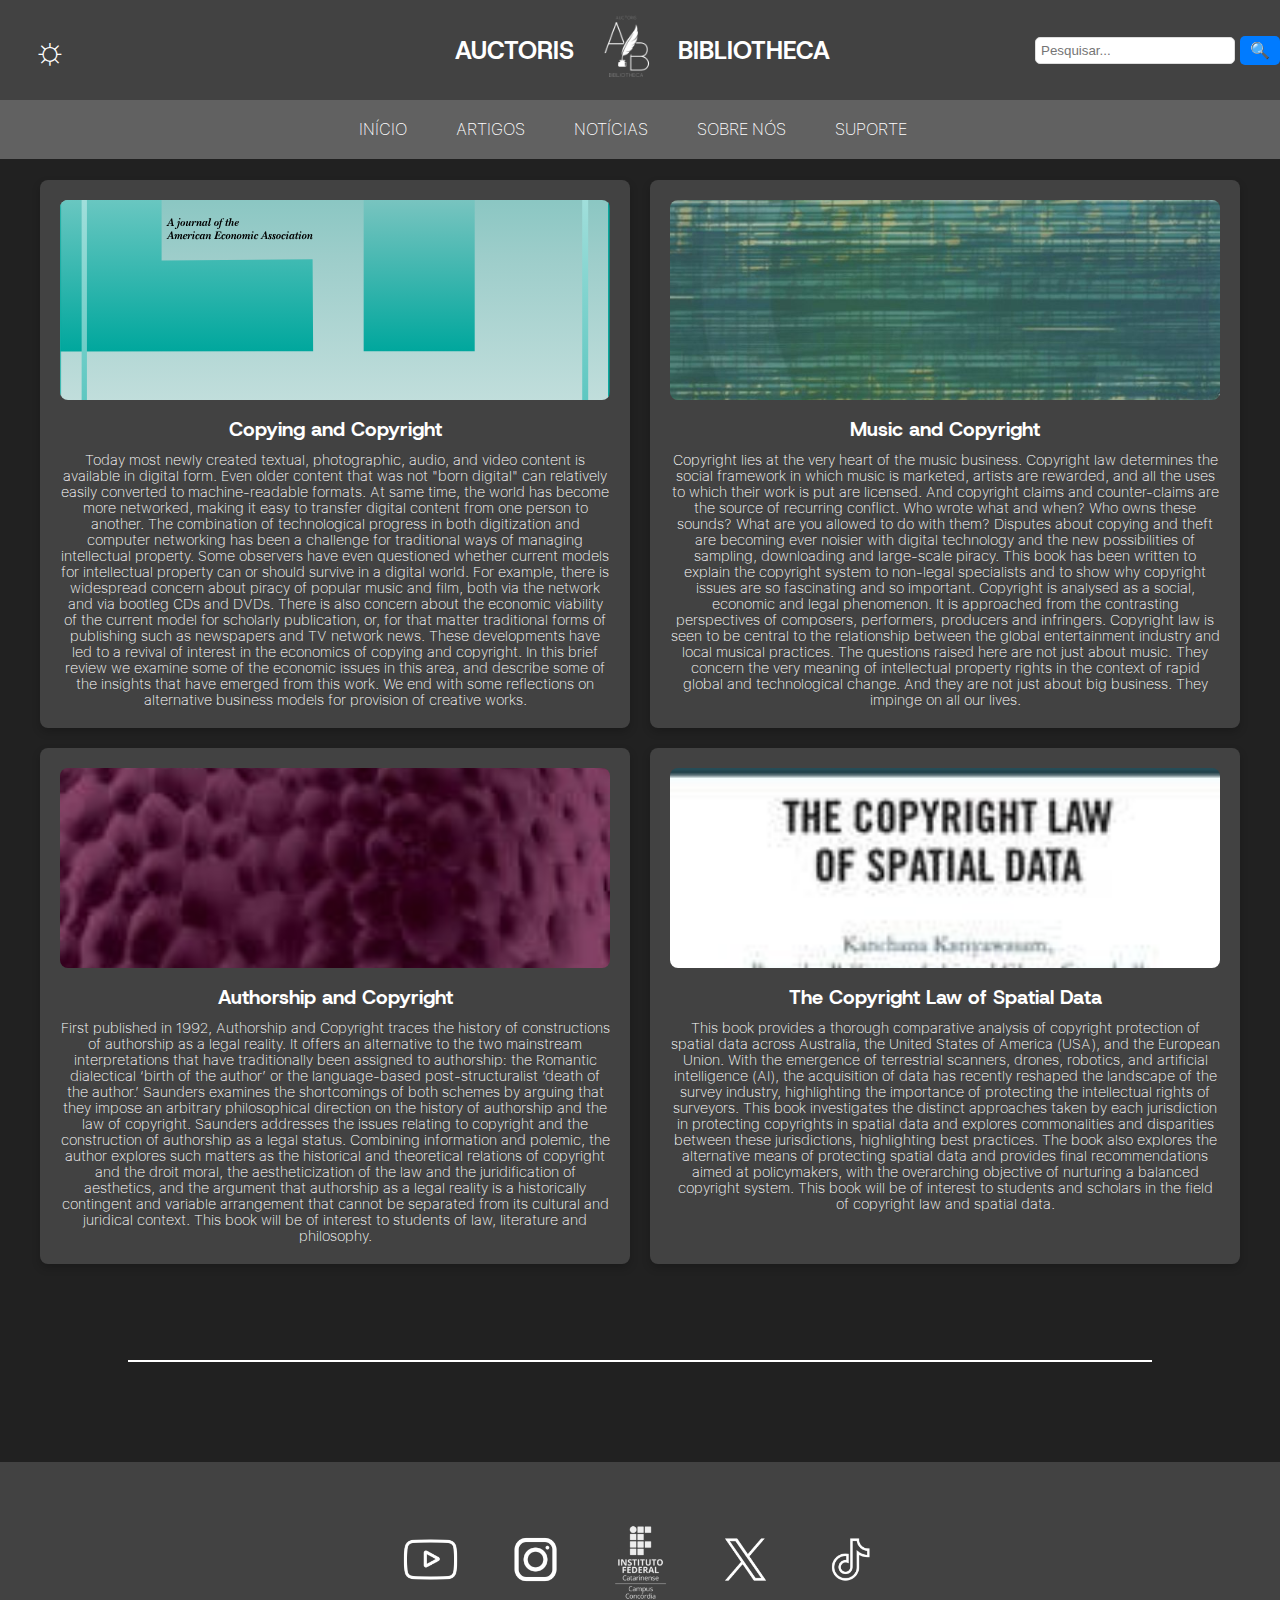
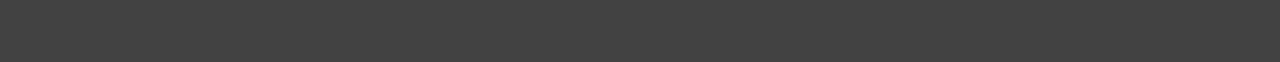
<file: pages/Artigos.html>
<!DOCTYPE html>
<html lang="pt-br">
<head>
    <meta charset="UTF-8">
    <meta name="viewport" content="width=device-width, initial-scale=1.0">
    <link rel="stylesheet" href="../css/styleartigos.css">
    <script src="../js/script2.js"></script>
    <title>Auctoris Bibliotheca</title>
</head>
<body>
    <header>
        <div class="top-bar">
          <button id="toggleTheme" class="theme-button">☼</button>
            <div class="logo-container">
                <span class="logo-text">AUCTORIS</span>
                <div class="logo-center">
                    <a href="index.html"><img src="../imgs/logo.png" alt="Logo-IFC" id="ljs"></a>
                </div>
                <span class="logo-text">BIBLIOTHECA</span>
            </div>
            <div class="search-container">
                <input type="text" placeholder="Pesquisar...">
                <button type="submit">🔍</button>
            </div>
        </div>
        <nav>
            <ul>
                <li><a href="../index.html">INÍCIO</a></li>
                <li><a href="Artigos.html">ARTIGOS</a></li>
                <li><a href="noticias.html">NOTÍCIAS</a></li>

                <li><a href="info.html">SOBRE NÓS</a></li>
                <li><a href="suporte.html">SUPORTE</a></li>
            </ul>
        </nav>
    </header>

    <div class="artcontainer">
        <div class="article-grid">


            <div class="article-card">
                <img src="../imgs/artigo1.svg" alt="Artigo 1">
                <h3>Copying and Copyright</h3>
                <p>Today most newly created textual, photographic, audio, and video content is available in digital form. Even older content that was not "born digital" can relatively easily converted to machine-readable formats. At same time, the world has become more networked, making it easy to transfer digital content from one person to another. The combination of technological progress in both digitization and computer networking has been a challenge for traditional ways of managing intellectual property. Some observers have even questioned whether current models for intellectual property can or should survive in a digital world. For example, there is widespread concern about piracy of popular music and film, both via the network and via bootleg CDs and DVDs. There is also concern about the economic viability of the current model for scholarly publication, or, for that matter traditional forms of publishing such as newspapers and TV network news. These developments have led to a revival of interest in the economics of copying and copyright. In this brief review we examine some of the economic issues in this area, and describe some of the insights that have emerged from this work. We end with some reflections on alternative business models for provision of creative works. </p>
            </div>


            <div class="article-card">
                <img src="../imgs/M&C.jpeg" alt="Artigo 2">
                <h3>Music and Copyright</h3>
                <p>Copyright lies at the very heart of the music business. Copyright law determines the social framework in which music is marketed, artists are rewarded, and all the uses to which their work is put are licensed. And copyright claims and counter-claims are the source of recurring conflict. Who wrote what and when? Who owns these sounds? What are you allowed to do with them? Disputes about copying and theft are becoming ever noisier with digital technology and the new possibilities of sampling, downloading and large-scale piracy.

                    This book has been written to explain the copyright system to non-legal specialists and to show why copyright issues are so fascinating and so important. Copyright is analysed as a social, economic and legal phenomenon. It is approached from the contrasting perspectives of composers, performers, producers and infringers. Copyright law is seen to be central to the relationship between the global entertainment industry and local musical practices. The questions raised here are not just about music. They concern the very meaning of intellectual property rights in the context of rapid global and technological change. And they are not just about big business. They impinge on all our lives.</p>
            </div>





            <div class="article-card">
                <img src="../imgs/art5.jpg" alt="Artigo 5">
                <h3>Authorship and Copyright</h3>
                <p>First published in 1992, Authorship and Copyright traces the history of constructions of authorship as a legal reality. It offers an alternative to the two mainstream interpretations that have traditionally been assigned to authorship: the Romantic dialectical ‘birth of the author’ or the language-based post-structuralist ‘death of the author.’ Saunders examines the shortcomings of both schemes by arguing that they impose an arbitrary philosophical direction on the history of authorship and the law of copyright. Saunders addresses the issues relating to copyright and the construction of authorship as a legal status. Combining information and polemic, the author explores such matters as the historical and theoretical relations of copyright and the droit moral, the aestheticization of the law and the juridification of aesthetics, and the argument that authorship as a legal reality is a historically contingent and variable arrangement that cannot be separated from its cultural and juridical context. This book will be of interest to students of law, literature and philosophy.</p>
            </div>


            <div class="article-card">
                <img src="../imgs/art6.jpg" alt="Artigo 6">
                <h3>The Copyright Law of Spatial Data</h3>
                <p>This book provides a thorough comparative analysis of copyright protection of spatial data across Australia, the United States of America (USA), and the European Union.

                    With the emergence of terrestrial scanners, drones, robotics, and artificial intelligence (AI), the acquisition of data has recently reshaped the landscape of the survey industry, highlighting the importance of protecting the intellectual rights of surveyors. This book investigates the distinct approaches taken by each jurisdiction in protecting copyrights in spatial data and explores commonalities and disparities between these jurisdictions, highlighting best practices. The book also explores the alternative means of protecting spatial data and provides final recommendations aimed at policymakers, with the overarching objective of nurturing a balanced copyright system.
                    
                    This book will be of interest to students and scholars in the field of copyright law and spatial data.</p>
            </div>


        </div>
    </div>
    <div class="linha"></div>
    <footer>
        <div class="fut">
          <div class="imagem">
            <div class="social-links">
                <a href="https://www.youtube.com/channel/UCdXAoDioFOTAJxjp2DcdVWQ" class="link"><img src="../imgs/yt_w.png" alt="Youtube" id="youtube"></a>
                <a href="https://www.instagram.com/auctoris.bibliotheca_/profilecard/?igsh=MTduYnloM3RoOTRndA==" class="link"><img src="../imgs/insta_w.png" alt="Instagram" id="insta"></a>
                <a class="logo-center"><img src="../imgs/if_w.png" alt="logo" id="ifc"></a>
                <a href="https://x.com/AuctorisBiblio" class="link"><img src="../imgs/x_w.png" alt="Twitter" id="x"></a>
                <a href="https://www.tiktok.com/@auctorisbibliotheca" class="link"><img src="../imgs/ttk_w.png" alt="TikTok" id="ttk"></a>
            </div> 
          </div> 
        </div>
      </footer>
  </body>
  </html>
</file>
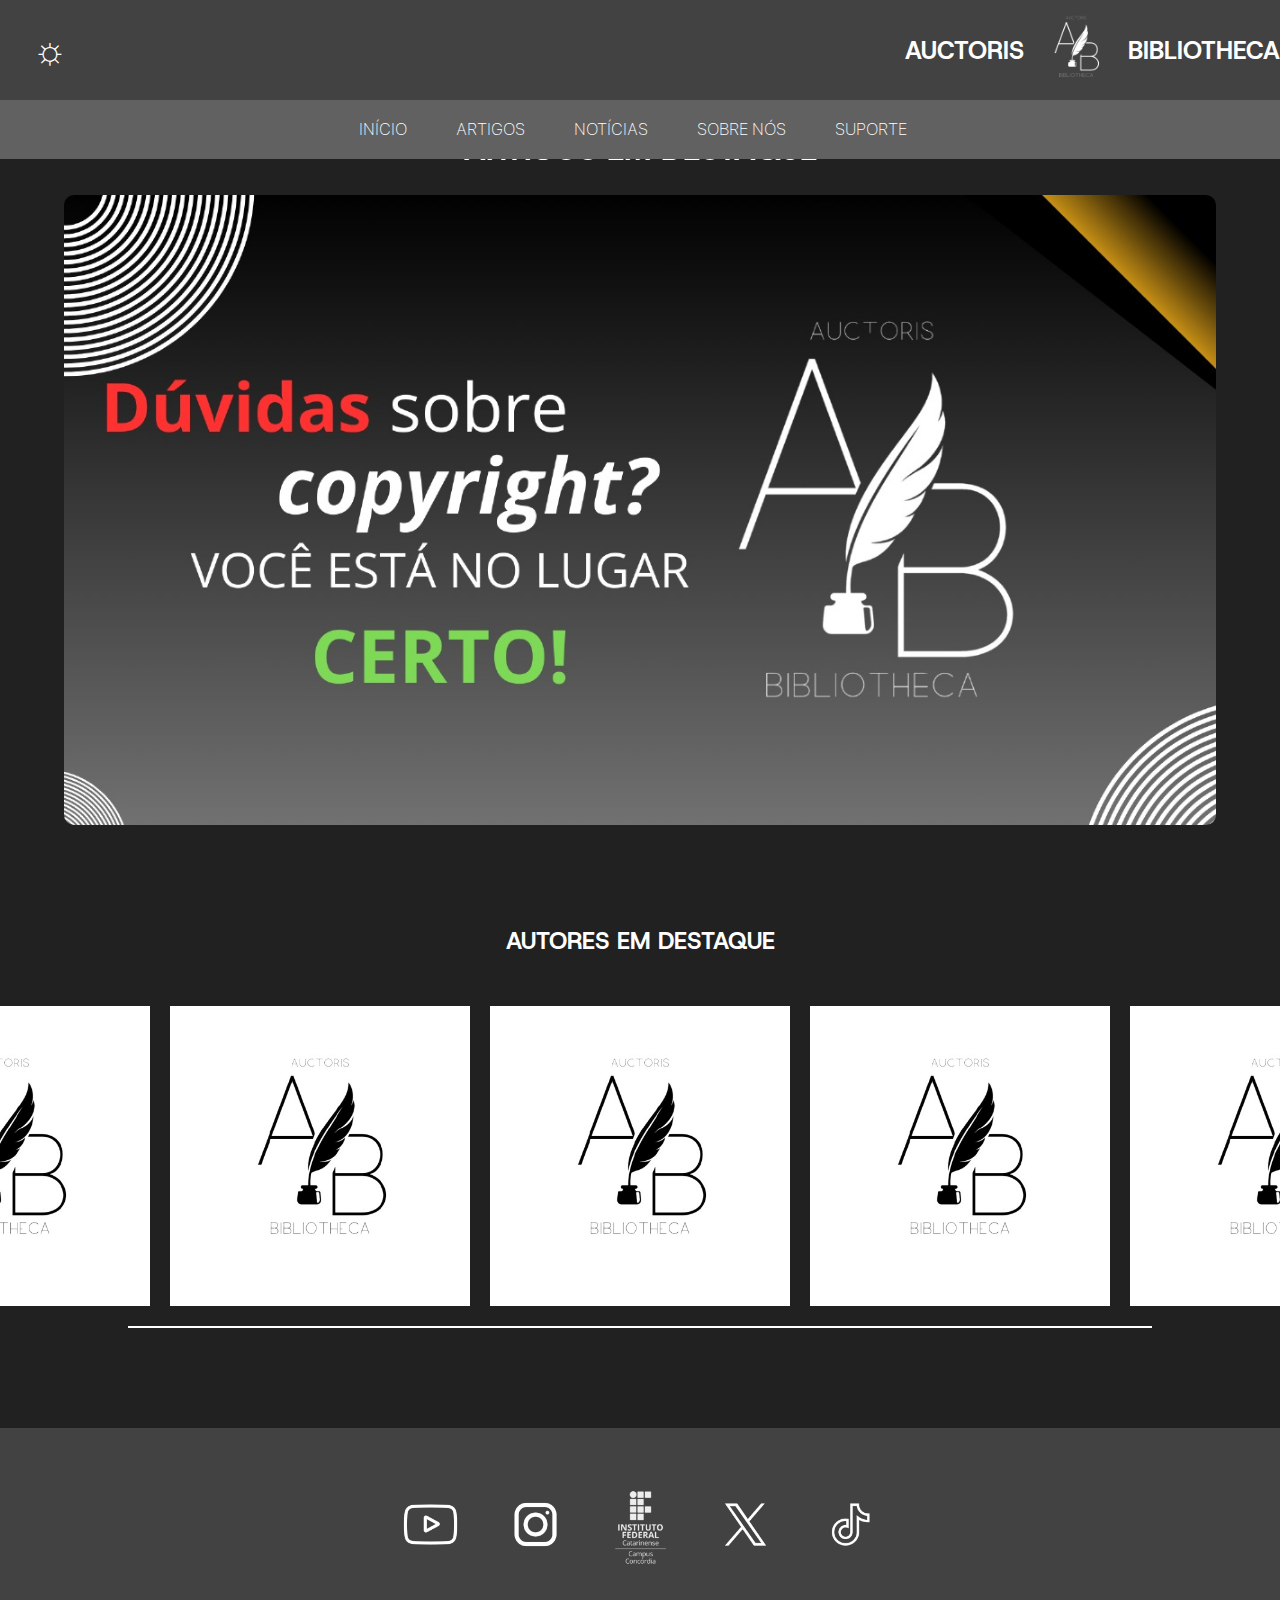
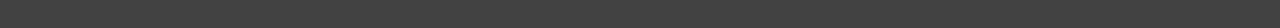
<file: pages/destaques.html>
<!DOCTYPE html>
<html lang="pt-br">
<head>
    <meta charset="UTF-8">
    <meta name="viewport" content="width=device-width, initial-scale=1.0">
    <link rel="stylesheet" href="../css/style.css">
    <script src="../js/script2.js"></script>
    <title>Auctoris Bibliotheca</title>
</head>
<body>
    <header>
        <div class="top-bar">
          <button id="toggleTheme" class="theme-button">☼</button>
            <div class="logo-container">
                <span class="logo-text"></a>AUCTORIS</span>
                <div class="logo-center">
                    <a href="index.html"><img src="../imgs/logo.png" alt="Logo-IFC" id="ljs"></a>
                </div>
                <span class="logo-text">BIBLIOTHECA</span>
            </div>
            
        </div>
        <nav>
          <ul>
            <li><a href="../index.html">INÍCIO</a></li>
            <li><a href="Artigos.html">ARTIGOS</a></li>
            <li><a href="noticias.html">NOTÍCIAS</a></li>

            <li><a href="info.html">SOBRE NÓS</a></li>
            <li><a href="suporte.html">SUPORTE</a></li>
        </ul>
        </nav>
    </header>
    <div class="top-text"><h1>ARTIGOS EM DESTAQUE</h1></div>
    
    <section class="scrl">
      <div class="carrossel">
          <div class="carrossel-banner">
              <div class="banner-slide" id="slide-1">
                <a href=""><img src="/imgs/image2.jpg" alt="Banner 1"></a>
              </div>
              <div class="banner-slide" id="slide-2">
                <a href=""><img src="/imgs/image1.jpg" alt="Banner 2"></a>
              </div>
              <div class="banner-slide" id="slide-3">
                  <a href=""><img src="/imgs/image1.jpg" alt="Banner 3"></a>
              </div>
          </div>
      </div>
  </section> 
  
      <section class="autores">
        <h2>AUTORES EM DESTAQUE</h2>
        <div class="autores-grid">
          <img src="/imgs/logo pi.jpg" alt="Autor">
          <img src="/imgs/logo pi.jpg" alt="Autor">
          <img src="/imgs/logo pi.jpg" alt="Autor">
          <img src="/imgs/logo pi.jpg" alt="Autor">
          <img src="/imgs/logo pi.jpg" alt="Autor">
        </div>
      </section>

      <div class="linha"></div>
      <footer>
        <div class="fut">
          <div class="imagem">
            <div class="social-links">
                <a href="https://www.youtube.com/channel/UCdXAoDioFOTAJxjp2DcdVWQ" class="link"><img src="../imgs/yt_w.png" alt="Youtube" id="youtube"></a>
                <a href="https://www.instagram.com/auctoris.bibliotheca_/profilecard/?igsh=MTduYnloM3RoOTRndA==" class="link"><img src="../imgs/insta_w.png" alt="Instagram" id="insta"></a>
                <a class="logo-center"><img src="../imgs/if_w.png" alt="logo" id="ifc"></a>
                <a href="https://x.com/AuctorisBiblio" class="link"><img src="../imgs/x_w.png" alt="Twitter" id="x"></a>
                <a href="https://www.tiktok.com/@auctorisbibliotheca" class="link"><img src="../imgs/ttk_w.png" alt="TikTok" id="ttk"></a>
            </div> 
          </div> 
        </div>
      </footer>
  </body>
  </html>
</file>
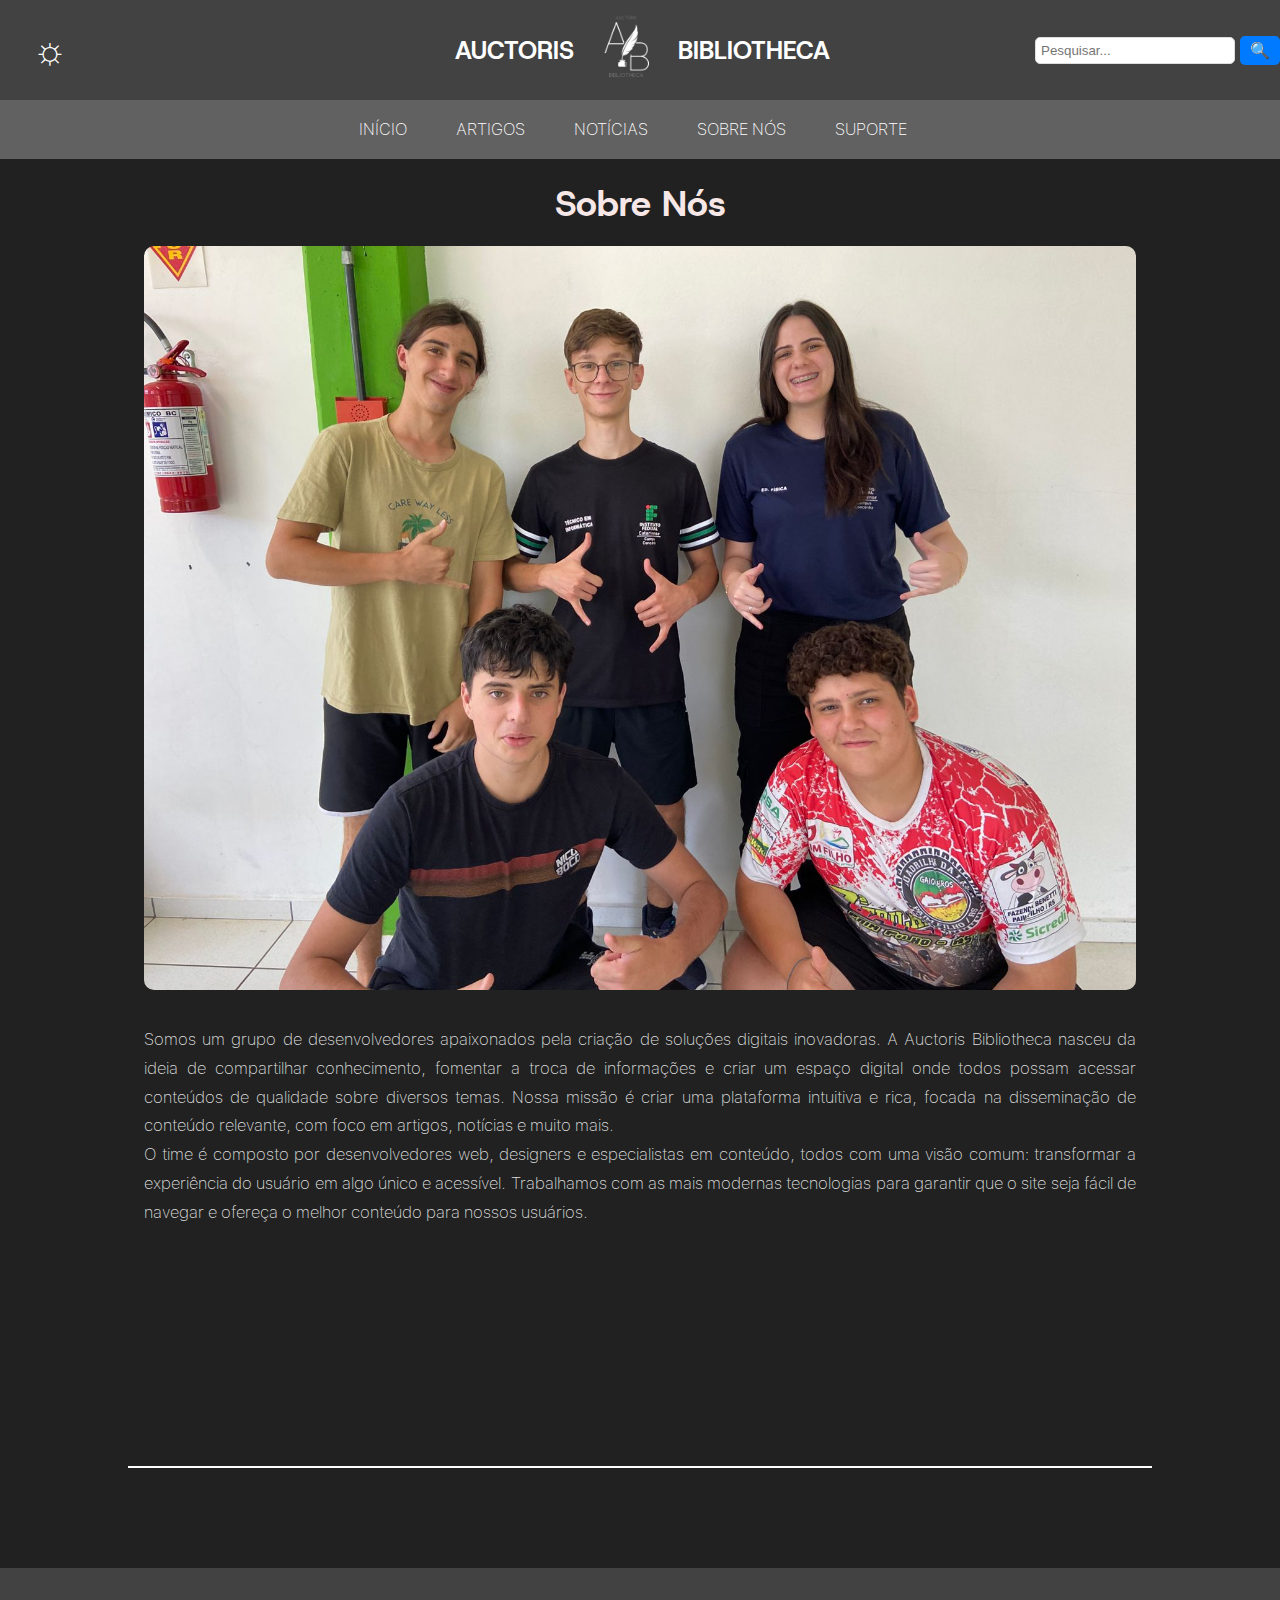
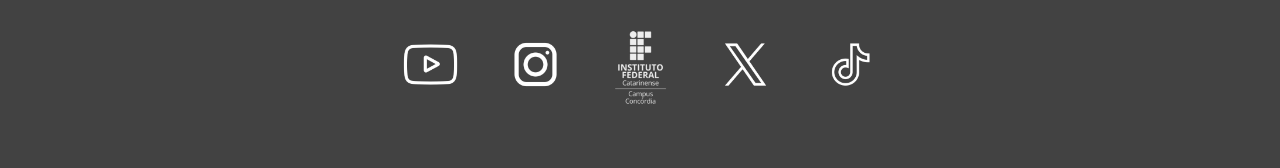
<file: pages/info.html>
<!DOCTYPE html>
<html lang="pt-br">
<head>
    <meta charset="UTF-8">
    <meta name="viewport" content="width=device-width, initial-scale=1.0">
    <link rel="stylesheet" href="../css/info.css">
    <script src="../js/script2.js"></script>
    <title>Auctoris Bibliotheca</title>
</head>
<body>
    <header>
        <div class="top-bar">
          <button id="toggleTheme" class="theme-button">☼</button>
            <div class="logo-container">
                <span class="logo-text">AUCTORIS</span>
                <div class="logo-center">
                    <a href="index.html"><img src="../imgs/logo.png" alt="Logo-IFC" id="ljs"></a>
                </div>
                <span class="logo-text">BIBLIOTHECA</span>
            </div>
            <div class="search-container">
                <input type="text" placeholder="Pesquisar...">
                <button type="submit">🔍</button>
            </div>
        </div>
        <nav>
            <ul>
                <li><a href="../index.html">INÍCIO</a></li>
                <li><a href="Artigos.html">ARTIGOS</a></li>
                <li><a href="noticias.html">NOTÍCIAS</a></li>

                <li><a href="info.html">SOBRE NÓS</a></li>
                <li><a href="suporte.html">SUPORTE</a></li>
            </ul>
        </nav>
    </header>

    <div class="about-container">
        <div class="about-content">
            <h1>Sobre Nós</h1>
            <div class="team-photo">
                <img src="../imgs/grupo2.jpg" alt="Equipe de Desenvolvedores">
            </div>
            <div class="description">
                <p>Somos um grupo de desenvolvedores apaixonados pela criação de soluções digitais inovadoras. A Auctoris Bibliotheca nasceu da ideia de compartilhar conhecimento, fomentar a troca de informações e criar um espaço digital onde todos possam acessar conteúdos de qualidade sobre diversos temas. Nossa missão é criar uma plataforma intuitiva e rica, focada na disseminação de conteúdo relevante, com foco em artigos, notícias e muito mais.</p>
                <p>O time é composto por desenvolvedores web, designers e especialistas em conteúdo, todos com uma visão comum: transformar a experiência do usuário em algo único e acessível. Trabalhamos com as mais modernas tecnologias para garantir que o site seja fácil de navegar e ofereça o melhor conteúdo para nossos usuários.</p>
            </div>
        </div>
    </div>

    <div class="linha"></div>
    <footer>
        <div class="fut">
          <div class="imagem">
            <div class="social-links">
                <a href="https://www.youtube.com/channel/UCdXAoDioFOTAJxjp2DcdVWQ" class="link"><img src="../imgs/yt_w.png" alt="Youtube" id="youtube"></a>
                <a href="https://www.instagram.com/auctoris.bibliotheca_/profilecard/?igsh=MTduYnloM3RoOTRndA==" class="link"><img src="../imgs/insta_w.png" alt="Instagram" id="insta"></a>
                <a class="logo-center"><img src="../imgs/if_w.png" alt="logo" id="ifc"></a>
                <a href="https://x.com/AuctorisBiblio" class="link"><img src="../imgs/x_w.png" alt="Twitter" id="x"></a>
                <a href="https://www.tiktok.com/@auctorisbibliotheca" class="link"><img src="../imgs/ttk_w.png" alt="TikTok" id="ttk"></a>
            </div> 
          </div> 
        </div>
      </footer>
  </body>
  </html>
</file>
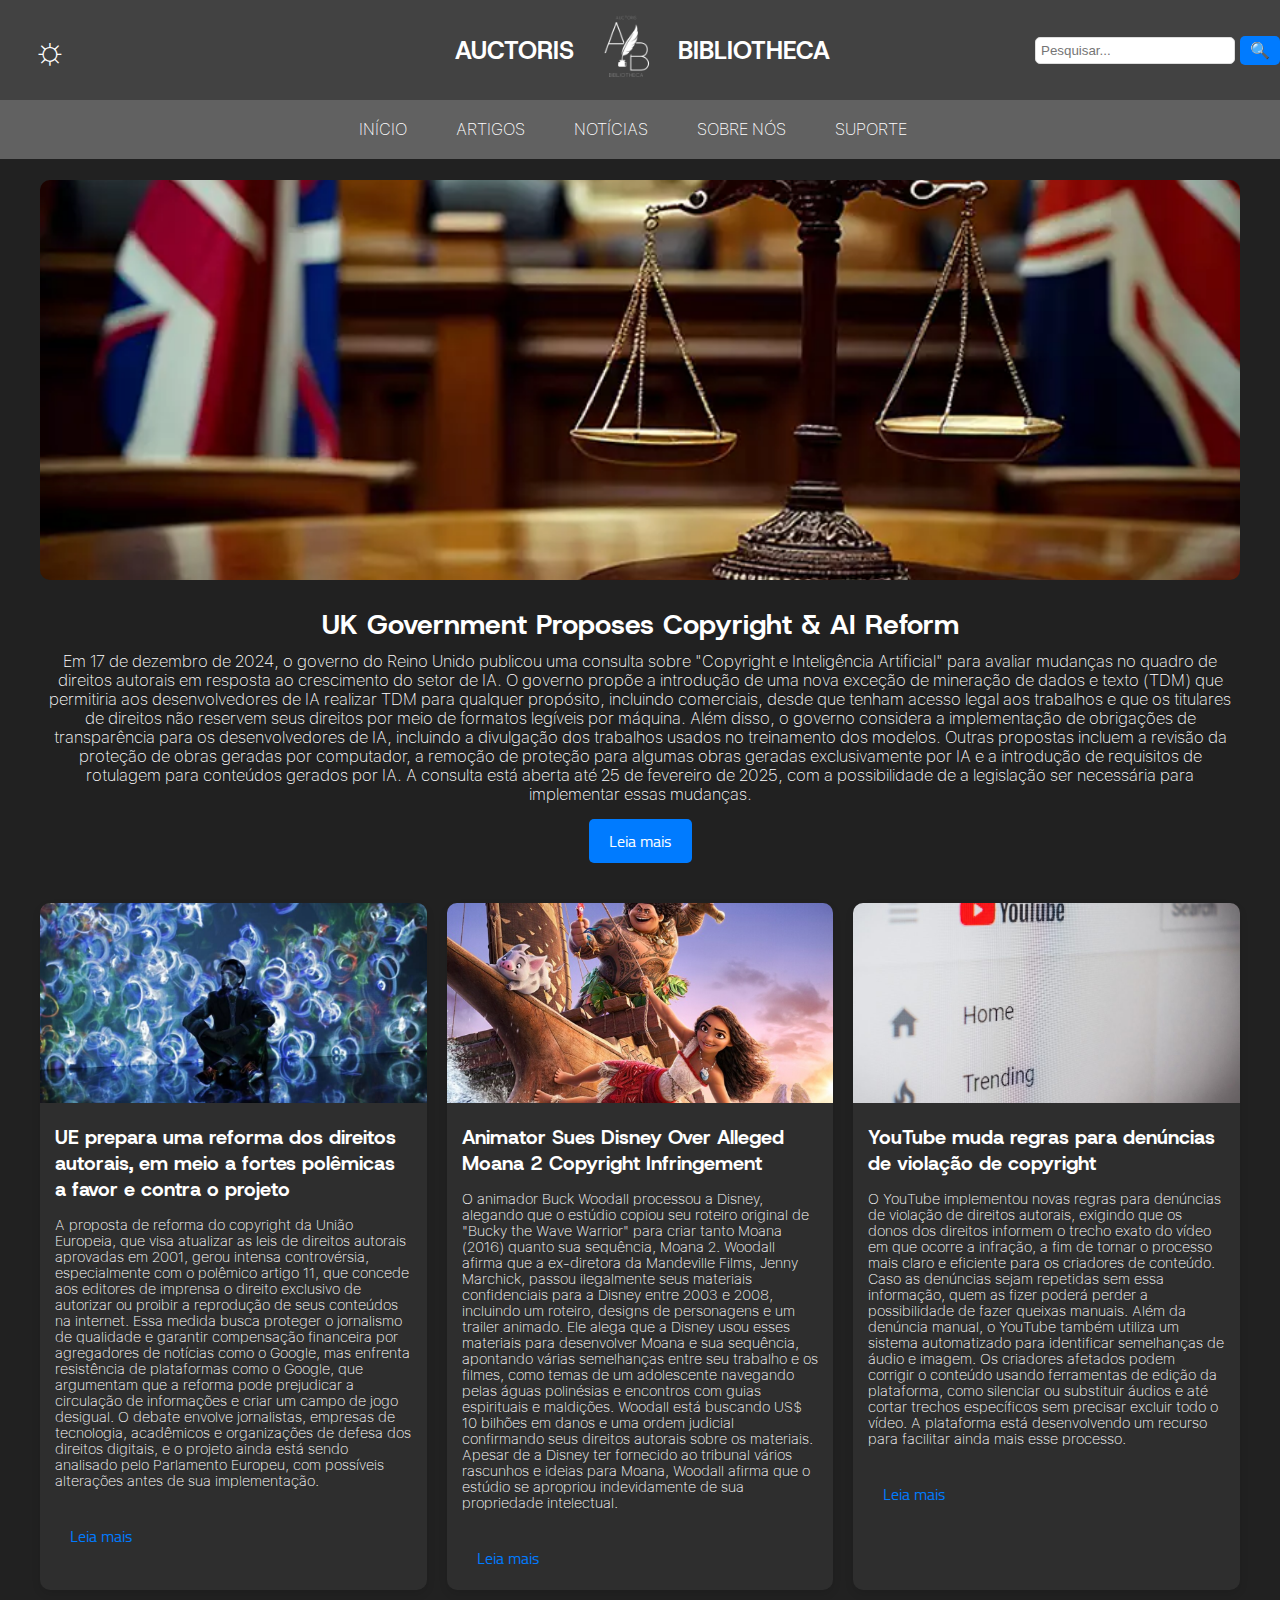
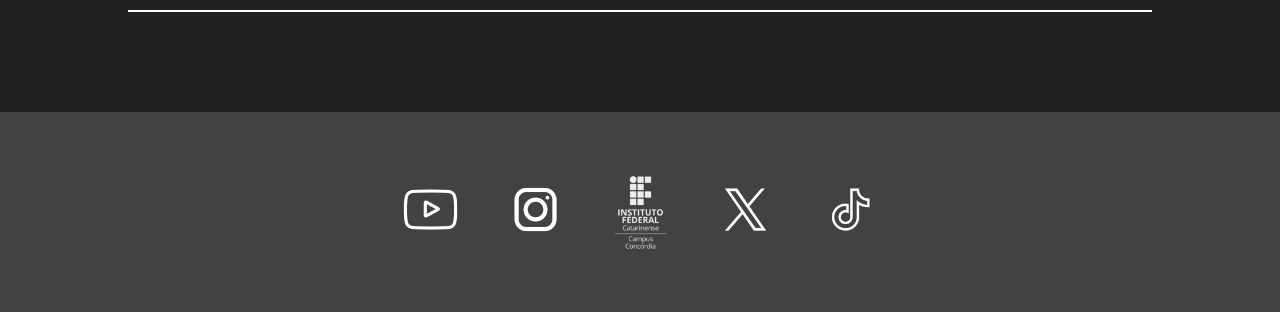
<file: pages/noticias.html>
<!DOCTYPE html>
<html lang="pt-br">
<head>
    <meta charset="UTF-8">
    <meta name="viewport" content="width=device-width, initial-scale=1.0">
    <link rel="stylesheet" href="../css/stylenews.css">
    <script src="../js/script2.js"></script>
    <title>Auctoris Bibliotheca - Notícias</title>
</head>
<body>
    <header>
        <div class="top-bar">
          <button id="toggleTheme" class="theme-button">☼</button>
            <div class="logo-container">
                <span class="logo-text">AUCTORIS</span>
                <div class="logo-center">
                    <a href="/index.html"><img src="../imgs/logo.png" alt="Logo-IFC" id="ljs"></a>
                </div>
                <span class="logo-text">BIBLIOTHECA</span>
            </div>
            <div class="search-container">
                <input type="text" placeholder="Pesquisar...">
                <button type="submit">🔍</button>
            </div>
        </div>
        <nav>
            <ul>
                <li><a href="../index.html">INÍCIO</a></li>
                <li><a href="Artigos.html">ARTIGOS</a></li>
                <li><a href="noticias.html">NOTÍCIAS</a></li>

                <li><a href="info.html">SOBRE NÓS</a></li>
                <li><a href="suporte.html">SUPORTE</a></li>
            </ul>
        </nav>
    </header>

    <div class="news-container">
        <div class="featured-news">


            <div class="featured-news-item">
                <img src="../imgs/highcourt.webp" alt="Notícia Destaque">
                <h2>UK Government Proposes Copyright & AI Reform  </h2>
                <p>Em 17 de dezembro de 2024, o governo do Reino Unido publicou uma consulta sobre "Copyright e Inteligência Artificial" para avaliar mudanças no quadro de direitos autorais em resposta ao crescimento do setor de IA. O governo propõe a introdução de uma nova exceção de mineração de dados e texto (TDM) que permitiria aos desenvolvedores de IA realizar TDM para qualquer propósito, incluindo comerciais, desde que tenham acesso legal aos trabalhos e que os titulares de direitos não reservem seus direitos por meio de formatos legíveis por máquina. Além disso, o governo considera a implementação de obrigações de transparência para os desenvolvedores de IA, incluindo a divulgação dos trabalhos usados no treinamento dos modelos. Outras propostas incluem a revisão da proteção de obras geradas por computador, a remoção de proteção para algumas obras geradas exclusivamente por IA e a introdução de requisitos de rotulagem para conteúdos gerados por IA. A consulta está aberta até 25 de fevereiro de 2025, com a possibilidade de a legislação ser necessária para implementar essas mudanças.</p>
                <a href="https://www.insideglobaltech.com/2025/01/03/uk-government-proposes-copyright-ai-reform/">Leia mais</a>
            </div>
        </div>
        
        <div class="news-grid">

            <div class="news-card">
                <img src="../imgs/noticia1.jpg" alt="Notícia 1">
                <h3>UE prepara uma reforma dos direitos autorais, em meio a fortes polêmicas a favor e contra o projeto</h3>
                <p>A proposta de reforma do copyright da União Europeia, que visa atualizar as leis de direitos autorais aprovadas em 2001, gerou intensa controvérsia, especialmente com o polêmico artigo 11, que concede aos editores de imprensa o direito exclusivo de autorizar ou proibir a reprodução de seus conteúdos na internet. Essa medida busca proteger o jornalismo de qualidade e garantir compensação financeira por agregadores de notícias como o Google, mas enfrenta resistência de plataformas como o Google, que argumentam que a reforma pode prejudicar a circulação de informações e criar um campo de jogo desigual. O debate envolve jornalistas, empresas de tecnologia, acadêmicos e organizações de defesa dos direitos digitais, e o projeto ainda está sendo analisado pelo Parlamento Europeu, com possíveis alterações antes de sua implementação.</p>
                <a href="https://brasil.elpais.com/brasil/2017/03/08/cultura/1488995404_382434.html">Leia mais</a>
            </div>

            <div class="news-card">
                <img src="../imgs/moana2.jpeg" alt="Notícia 2">
                <h3>Animator Sues Disney Over Alleged Moana 2 Copyright Infringement </h3>
                <p>O animador Buck Woodall processou a Disney, alegando que o estúdio copiou seu roteiro original de "Bucky the Wave Warrior" para criar tanto Moana (2016) quanto sua sequência, Moana 2. Woodall afirma que a ex-diretora da Mandeville Films, Jenny Marchick, passou ilegalmente seus materiais confidenciais para a Disney entre 2003 e 2008, incluindo um roteiro, designs de personagens e um trailer animado. Ele alega que a Disney usou esses materiais para desenvolver Moana e sua sequência, apontando várias semelhanças entre seu trabalho e os filmes, como temas de um adolescente navegando pelas águas polinésias e encontros com guias espirituais e maldições. Woodall está buscando US$ 10 bilhões em danos e uma ordem judicial confirmando seus direitos autorais sobre os materiais. Apesar de a Disney ter fornecido ao tribunal vários rascunhos e ideias para Moana, Woodall afirma que o estúdio se apropriou indevidamente de sua propriedade intelectual.</p>
                <a href="https://www.cbr.com/moana-2-disney-alleged-copyright-infringement/">Leia mais</a>
            </div>

            <div class="news-card">
                <img src="../imgs/Newsyoutube.jpg" alt="Notícia 3">
                <h3>YouTube muda regras para denúncias de violação de copyright</h3>
                <p>O YouTube implementou novas regras para denúncias de violação de direitos autorais, exigindo que os donos dos direitos informem o trecho exato do vídeo em que ocorre a infração, a fim de tornar o processo mais claro e eficiente para os criadores de conteúdo. Caso as denúncias sejam repetidas sem essa informação, quem as fizer poderá perder a possibilidade de fazer queixas manuais. Além da denúncia manual, o YouTube também utiliza um sistema automatizado para identificar semelhanças de áudio e imagem. Os criadores afetados podem corrigir o conteúdo usando ferramentas de edição da plataforma, como silenciar ou substituir áudios e até cortar trechos específicos sem precisar excluir todo o vídeo. A plataforma está desenvolvendo um recurso para facilitar ainda mais esse processo.</p>
                <a href="https://tecnoblog.net/noticias/youtube-muda-regras-denuncias-violacao-copyright/">Leia mais</a>
            </div>

        </div>
    </div>

    <div class="linha"></div>
    <footer>
        <div class="fut">
          <div class="imagem">
            <div class="social-links">
                <a href="https://www.youtube.com/channel/UCdXAoDioFOTAJxjp2DcdVWQ" class="link"><img src="../imgs/yt_w.png" alt="Youtube" id="youtube"></a>
                <a href="https://www.instagram.com/auctoris.bibliotheca_/profilecard/?igsh=MTduYnloM3RoOTRndA==" class="link"><img src="../imgs/insta_w.png" alt="Instagram" id="insta"></a>
                <a class="logo-center"><img src="../imgs/if_w.png" alt="logo" id="ifc"></a>
                <a href="https://x.com/AuctorisBiblio" class="link"><img src="../imgs/x_w.png" alt="Twitter" id="x"></a>
                <a href="https://www.tiktok.com/@auctorisbibliotheca" class="link"><img src="../imgs/ttk_w.png" alt="TikTok" id="ttk"></a>
            </div> 
          </div> 
        </div>
      </footer>
  </body>
  </html>
</file>
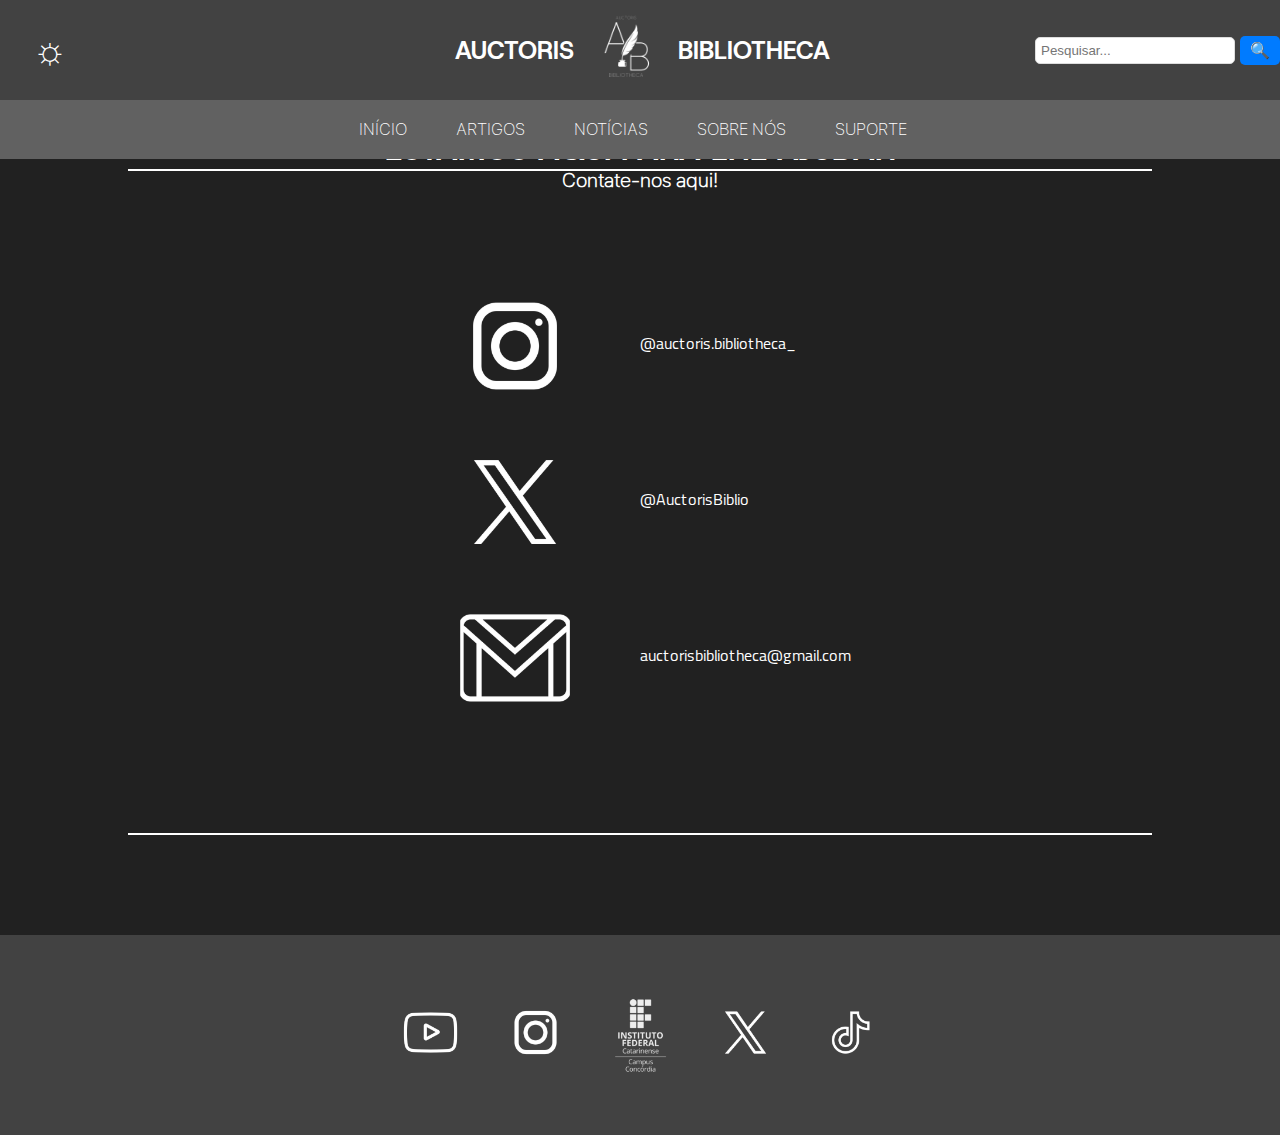
<file: pages/suporte.html>
<!DOCTYPE html>
<html lang="pt-br">
<head>
    <meta charset="UTF-8">
    <meta name="viewport" content="width=device-width, initial-scale=1.0">
    <link rel="stylesheet" href="../css/style.css">
    <script src="../js/script2.js"></script>
    <title>Auctoris Bibliotheca</title>
</head>
<body>
    <header>
        <div class="top-bar">
          <button id="toggleTheme" class="theme-button">☼</button>
            <div class="logo-container">
                <span class="logo-text">AUCTORIS</span>
                <div class="logo-center">
                  <a href="index.html"><img src="../imgs/logo.png" alt="Logo-IFC" id="ljs"></a>
                </div>
                <span class="logo-text">BIBLIOTHECA</span>
            </div>
            <div class="search-container">
                <input type="text" placeholder="Pesquisar...">
                <button type="submit">🔍</button>
            </div>
        </div>
        <nav>
          <ul>
            <li><a href="../index.html">INÍCIO</a></li>
            <li><a href="Artigos.html">ARTIGOS</a></li>
            <li><a href="noticias.html">NOTÍCIAS</a></li>

            <li><a href="info.html">SOBRE NÓS</a></li>
            <li><a href="suporte.html">SUPORTE</a></li>
        </ul>
        </nav>
    </header>

    <div class="sup">
        <h1>ESTAMOS AQUI PARA LHE AJUDAR</h1>
    </div>
    


      <div class="linha">
        <h3>Contate-nos aqui!</h3>
      </div>

      <div class="contact">
        <a href="https://www.instagram.com/auctoris.bibliotheca_/profilecard/?igsh=MTduYnloM3RoOTRndA==" class="cont"><img src="../imgs/insta_w.png" alt="Instagram" id="insta2"></a>
        <p class="cont">@auctoris.bibliotheca_</p>
        <a href="https://x.com/AuctorisBiblio" class="cont"><img src="../imgs/x_w.png" alt="Twitter" id="x2"></a>
        <p class="cont">@AuctorisBiblio</p>
        <img src="../imgs/gm_w.png" alt="" class="cont" id="gm2">
        <p class="cont">auctorisbibliotheca@gmail.com</p>
        
    </div>
    <div class="linha"></div>
    <footer>
      <div class="fut">
        <div class="imagem">
          <div class="social-links">
              <a href="https://www.youtube.com/channel/UCdXAoDioFOTAJxjp2DcdVWQ" class="link"><img src="../imgs/yt_w.png" alt="Youtube" id="youtube"></a>
              <a href="https://www.instagram.com/auctoris.bibliotheca_/profilecard/?igsh=MTduYnloM3RoOTRndA==" class="link"><img src="../imgs/insta_w.png" alt="Instagram" id="insta"></a>
              <a class="logo-center"><img src="../imgs/if_w.png" alt="logo" id="ifc"></a>
              <a href="https://x.com/AuctorisBiblio" class="link"><img src="../imgs/x_w.png" alt="Twitter" id="x"></a>
              <a href="https://www.tiktok.com/@auctorisbibliotheca" class="link"><img src="../imgs/ttk_w.png" alt="TikTok" id="ttk"></a>
          </div> 
        </div> 
      </div>
    </footer>
</body>
</html>
</file>
<file: css/styleartigos.css>
@font-face {
  font-family: 'Identidad';
  src: url('/fonts/Identidad-ExtraLight.otf') format('opentype');
}
@font-face {
font-family: 'Host';
src: url('/fonts/HostGrotesk-Bold.ttf') format('truetype');
}
@font-face {
  font-family: 'Pass';
  src: url('/fonts/Pass_A38.ttf') format('truetype');
}

body{
  background-color: #212121;
  font-family:Pass;
}

* {
  margin: 0;
  padding: 0;
  box-sizing: border-box;
}


header {
  background-color:#f7e7e7;
  position: fixed;
  width: 100%;
  height: 100px;
  top: 0;
  z-index: 1;

}

.top-bar {
  display: flex;
  justify-content: space-between;
  align-items: center;
  background-color: #424242;
  height: 100px;
  z-index: inherit;
}

.icon {
  font-size: 40px;
  padding: 30px;
}

.icon img{
  width: 50px;
  height: 50px;
}

.logo-container {
display: flex;
align-items: center;
padding-left: 180px;

}

.logo-text {
font-size: 25px;
font-weight: bold;
color: white;
font-family: Host;
}

.logo-center img {
display:flex;
align-items: center;
width: 6.5rem;
}

.search-container {
display: flex;
align-items: center;
}

.search-container input {
padding: 5px;
border: 1px solid #ddd;
border-radius: 5px;
width: 200px;
outline: none;
}

.search-container button {
margin-left: 5px;
background-color: #007bff;
color: #fff;
border: none;
padding: 5px 10px;
border-radius: 5px;
cursor: pointer;
font-size: 16px;
}

nav {
  background-color: #616161;
  text-align: center;
  padding: 10px 0;
  position: fixed;
  width: 100%;
}



nav ul li {
  display: inline-block;
  margin-right: 15px;
}

nav ul li a {
  color: white;
  text-decoration: none;
  font-size: 16px;
  padding: 10px 15px;
  display: inline-block;
  font-family: Identidad;
  transition: background 0.3s;
}

nav ul li a:hover {
  background-color: #555;
  border-radius: 5px;
}


.search-bar {
  float: right;
  margin-top: 10px;
}

.search-bar input {
  padding: 10px;
  border: 1px solid #ddd;
  border-radius: 5px;
  width: 200px;
  outline: none;
}

.search-bar button {
  background-color: #007bff;
  color: #fff;
  border: none;
  padding: 10px 15px;
  border-radius: 5px;
  cursor: pointer;
  transition: background-color 0.3s ease;
}

.search-bar button:hover {
  background-color: #0056b3;
}

.slider-container {
  width: 100%;
  height: 84vh;
  overflow: hidden;
  margin-top: 155px;
}

.slider {
  display: flex;
  transition: transform 0.5s ease-in-out;
  width: 300%;
}

.slider img {
  width: 100%;
  height: 84vh;
  object-fit: cover;
}

.slider-container button {
  position: absolute;
  top: 50%;
  transform: translateY(-50%);
  background-color: rgba(0, 0, 0, 0.5);
  color: white;
  border: none;
  padding: 10px;
  cursor: pointer;
  font-size: 18px;
}

.slider-container .prev {
  left: 10px;
}

.slider-container .next {
  right: 10px;
}


.em-alta {
  padding: 30px;
  background-color: #212121;;
  color: white;
}
.suj{
  font-size: 25px;
  font-family: Host;
  color: white;
}
.em-alta h2 {
  text-align: center;
  margin-bottom: 20px;
  font-family: Host;
  font-size: large;
}

.em-alta .cards {
  display: flex;
  gap: 40px;
  justify-content: center;
  flex-wrap: wrap;
}

.em-alta .card {
  background-color: #6d6d6d;
  padding: 5px;
  text-align: center;
  margin-bottom: 100px;
}

.em-alta .card img {
  width: 200px;
  height: 300px;
  object-fit: cover;
}

.em-alta .card:hover{
  transform: scale(1.2);
  transition: ease .1s;

}

.container {
  display: grid;
  grid-template-columns: 2fr 2fr;
  gap: 20px;
  width: 100%;
}

.left-panel {
  display: flex;
  flex-direction: column;
  width: 400px;
  gap: 60px;
}

.item {
  display: flex;
  gap: 10px;
  align-items: center;
  width: 900px;
  height: 240px;
  background-color: #555;
  border-top: 10px solid #cfcfcf;

}

.item img {
  width: 250px;
  height: 175px;
  object-fit: cover;
  border-radius: 5px;
  padding-left: 10px;
}

.right-panel {
  width: 700px;
  display: flex;
  flex-direction: column;
  align-items: center;
  background-color: #555;
  padding: 20px;
  margin-left: 20%;
  border-top: 10px solid #cfcfcf;
}

.right-panel img {
  margin-top: 20px;
  width: 100%;
  height: auto;
  border-radius: 5px;
}

.autores {
  padding: 20px;
}

.autores h2 {
  text-align: center;
  padding: 50px;
  color: white;
  font-family: Host;
}

.autores .autores-grid {
  display: flex;
  gap: 20px;
  justify-content: center;
}

.autores .autores-grid img {
  width: 300px;
  height: 300px;
  
  object-fit: cover;
}

.linha{
  height: 2px;
  background-color: white;
  width: 80%;
  margin-left: 10%;
  margin-right: 10%;
  margin-bottom: 100px;
}

footer{
display: flex;
background-color: #424242;
height: 200px;
width: 100%;
justify-content: center;
align-items: center;
}


.social-links {
  display: flex;
  text-align: center;
  align-items: center;
  justify-content: center;
  gap: 30px;
}

.social-links img{
  width: 75px;
  height: 75px;
  border-radius: 10%;
}


body.light-mode {
  background-color: rgb(246,246,246);
  color: #212121;
}

body.light-mode .em-alta {
  background-color: rgb(246,246,246);
}

body.light-mode .em-alta h2 {
  color: black;
}

body.light-mode .card {
  background-color: rgb(196, 196, 196);
}

body.light-mode .item{
  background-color: rgb(196, 196, 196);
  color: black;
}

body.light-mode .right-panel{
  background-color: rgb(196, 196, 196);
  color:black
}

body.light-mode span.suj{
  color: black;
}

body.light-mode .autores h2{
  color: black;
}

body.light-mode .linha{
  background-color: black;
}

.theme-button{
  font-size: 38px;
  background-color: transparent;
  border: none;
  margin-left: 30px;
  margin-top: 0;
  color: white;

  width: 40px;
}

body.light-mode .theme-button {
  color: rgb(0, 0, 0);
  font-size: 40px;
  background-color: transparent;
  border: none;
  margin-left: 30px;
  color: rgb(0, 0, 0);
}



body.light-mode header a{
  color: black;
}

body.light-mode header span{
  color: black;
}

body.light-mode .top-bar{
  background-color: rgb(208,208,208);
}

body.light-mode nav{
  background-color: rgb(225,225,225);
}

body.light-mode .linha{
  background-color: black;
}

body.light-mode .fut{
  background-color: rgb(208,208,208);
}

body.light-mode footer{
  background-color: rgb(208,208,208);
}

body.light-mode .card p{
  color: black;
}

.sup{
  width: 100%;
  display: flex;
  color: white;
  text-align:center;
  justify-content: center;
  margin-top: 10%;
  font-family: Host;
}

.linha {
  display: flex;
  justify-content: center;
  color: white;
  font-family: Identidad;
}

.contact{
  display: grid;
  grid-template-columns: 200px 200px;
  justify-content: center;
  color: white;
  padding-bottom: 100px;
  
}

.cont img{
  width: 300px;
  height: 300px;
  border-radius: 90px;

}

.contact img{
  width: 150px;
  height: 150px;
  border-radius: 80px;
}

.contact p{
  margin-top: 60px;
}

.scrl {
  display: flex;
  align-items: center;
  justify-content: center;
  text-align: center;
  margin-top: 2% ;
  }
  .carrossel {
      width: 90%;
      overflow: hidden;
      position: relative;
      border-radius: 10px;
      margin-bottom: 30px;
  }
  
  .carrossel-banner {
      display: flex;
      align-items: center;
      width: 100%;
      height: 70vh;
      animation: slide 10s infinite;
  }
  
  .banner-slide {
      width: 100%;
      flex-shrink: 0;
  }
  
  .banner-slide img {
      width: 100%;
      height: auto;
      display: block;
  }
  
  @keyframes slide {
      0% { transform: translateX(0); }
      33% { transform: translateX(0); }
      38% { transform: translateX(-100%); }
      71% { transform: translateX(-100%); }
      76% { transform: translateX(-200%); }
      100% { transform: translateX(-200%); }
  }
  
  .carrossel-controls {
      position: absolute;
      bottom: 10px;
      left: 50%;
      transform: translateX(-50%);
      display: flex;
  }
  
  
  .carrossel-dot:hover {
      background-color: #ff9800;  
  }

.top-text {
  display:flex;
  margin-top: 10%;
  color: white;
  justify-content: center;
  font-family: Host;
}

body.light-mode .top-text {
  color: black;
}

body.light-mode .linha h3{
  color: black;
}

body.light-mode .sup{
  color: black;
}

body.light-mode .cont{ 
  color: black;
}

.artcontainer {
  margin-top: 160px; 
  padding: 20px;
  width: 100%;
  display: flex;
  justify-content: center;
  height: 1200px;
}

.article-grid {
  display: grid;
  grid-template-columns: repeat(2, 1fr); 
  grid-template-rows: repeat(3, 1fr); 
  gap: 20px;
  max-width: 1200px;
  width: 100%;
}

.article-card {
  background-color: #424242;
  border-radius: 8px;
  padding: 20px;
  color: white;
  text-align: center;
  box-shadow: 0 4px 8px rgba(0, 0, 0, 0.2);
  transition: transform 0.3s ease;
}

.article-card:hover {
  transform: scale(1.05);
}

.article-card img {
  width: 100%;
  height: 200px;
  object-fit: cover;
  border-radius: 8px;
}

.article-card h3 {
  font-size: 20px;
  margin: 10px 0;
  font-family: Host;
}

.article-card p {
  font-size: 14px;
  font-family: Identidad;
}

.social-links :hover{
  transform: scale(1.2);
  transition: ease .1s;
}

#toggleTheme:hover{
  transform: scale(1.2);
  transition: ease .1s;
}
</file>
<file: css/style.css>
@font-face {
  font-family: 'Identidad';
  src: url('/fonts/Identidad-ExtraLight.otf') format('opentype');
}
@font-face {
font-family: 'Host';
src: url('/fonts/HostGrotesk-Bold.ttf') format('truetype');
}
@font-face {
  font-family: 'Pass';
  src: url('/fonts/Pass_A38.ttf') format('truetype');
}

body{
  background-color: #212121;
  font-family:Pass;
}

* {
  margin: 0;
  padding: 0;
  box-sizing: border-box;
}


header {
  background-color:#f7e7e7;
  position: fixed;
  width: 100%;
  height: 100px;
  top: 0;
  z-index: 1;

}

.top-bar {
  display: flex;
  justify-content: space-between;
  align-items: center;
  background-color: #424242;
  height: 100px;
  z-index: inherit;
}

.icon {
  font-size: 40px;
  padding: 30px;
}

.icon img{
  width: 50px;
  height: 50px;
}

.logo-container {
display: flex;
align-items: center;
padding-left: 180px;

}

.logo-text {
font-size: 25px;
font-weight: bold;
color: white;
font-family: Host;
}

.logo-center img {
display:flex;
align-items: center;
width: 6.5rem;
}

.search-container {
display: flex;
align-items: center;
}

.search-container input {
padding: 5px;
border: 1px solid #ddd;
border-radius: 5px;
width: 200px;
outline: none;
}

.search-container button {
margin-left: 5px;
background-color: #007bff;
color: #fff;
border: none;
padding: 5px 10px;
border-radius: 5px;
cursor: pointer;
font-size: 16px;
}

nav {
  background-color: #616161;
  text-align: center;
  padding: 10px 0;
  position: fixed;
  width: 100%;
}



nav ul li {
  display: inline-block;
  margin-right: 15px;
}

nav ul li a {
  color: white;
  text-decoration: none;
  font-size: 16px;
  padding: 10px 15px;
  display: inline-block;
  font-family: Identidad;
  transition: background 0.3s;
}

nav ul li a:hover {
  background-color: #555;
  border-radius: 5px;
}


.search-bar {
  float: right;
  margin-top: 10px;
}

.search-bar input {
  padding: 10px;
  border: 1px solid #ddd;
  border-radius: 5px;
  width: 200px;
  outline: none;
}

.search-bar button {
  background-color: #007bff;
  color: #fff;
  border: none;
  padding: 10px 15px;
  border-radius: 5px;
  cursor: pointer;
  transition: background-color 0.3s ease;
}

.search-bar button:hover {
  background-color: #0056b3;
}

.slider-container {
  width: 100%;
  height: 84vh;
  overflow: hidden;
  margin-top: 155px;
}

.slider {
  display: flex;
  transition: transform 0.5s ease-in-out;
  width: 300%; 
}

.slider img {
  width: 100%;
  height: 84vh;
  object-fit: cover;
}

.slider-container button {
  position: absolute;
  top: 50%;
  transform: translateY(-50%);
  background-color: rgba(0, 0, 0, 0.5);
  color: white;
  border: none;
  padding: 10px;
  cursor: pointer;
  font-size: 18px;
}

.slider-container .prev {
  left: 10px;
}

.slider-container .next {
  right: 10px;
}

.em-alta {
  padding: 30px;
  background-color: #212121;;
  color: white;
}
.suj{
  font-size: 25px;
  font-family: Host;
  color: white;
}
.em-alta h2 {
  text-align: center;
  margin-bottom: 20px;
  font-family: Host;
  font-size: large;
}

.em-alta .cards {
  display: flex;
  gap: 40px;
  justify-content: center;
  flex-wrap: wrap;
}

.em-alta .card {
  background-color: #6d6d6d;
  padding: 5px;
  text-align: center;
  margin-bottom: 100px;
}

.em-alta .card img {
  width: 200px;
  height: 300px;
  object-fit: cover;
}

.em-alta .card:hover{
  transform: scale(1.2);
  transition: ease .1s;

}

.container {
  display: grid;
  grid-template-columns: 2fr 2fr;
  gap: 20px;
  width: 100%;
}

.left-panel {
  display: flex;
  flex-direction: column;
  width: 400px;
  gap: 60px;
}

.item {
  display: flex;
  gap: 10px;
  align-items: center;
  width: 900px;
  height: 240px;
  background-color: #555;
  border-top: 10px solid #cfcfcf;

}

.item img {
  width: 250px;
  height: 175px;
  object-fit: cover;
  border-radius: 5px;
  padding-left: 10px;
}

.right-panel {
  width: 700px;
  display: flex;
  flex-direction: column;
  align-items: center;
  background-color: #555;
  padding: 20px;
  margin-left: 20%;
  border-top: 10px solid #cfcfcf;
}

.right-panel img {
  margin-top: 20px;
  width: 100%;
  height: auto;
  border-radius: 5px;
}

.autores {
  padding: 20px;
}

.autores h2 {
  text-align: center;
  padding: 50px;
  color: white;
  font-family: Host;
}

.autores .autores-grid {
  display: flex;
  gap: 20px;
  justify-content: center;
}

.autores .autores-grid img {
  width: 300px;
  height: 300px;
  
  object-fit: cover;
}

.linha{
  height: 2px;
  background-color: white;
  width: 80%;
  margin-left: 10%;
  margin-right: 10%;
  margin-bottom: 100px;
}

footer{
display: flex;
background-color: #424242;
height: 200px;
width: 100%;
justify-content: center;
align-items: center;
}


.social-links {
  display: flex;
  text-align: center;
  align-items: center;
  justify-content: center;
  gap: 30px;
}

.social-links img{
  width: 75px;
  height: 75px;
  border-radius: 10%;
}


body.light-mode {
  background-color: rgb(246,246,246);
  color: #212121;
}

body.light-mode .em-alta {
  background-color: rgb(246,246,246);
}

body.light-mode .em-alta h2 {
  color: black;
}

body.light-mode .card {
  background-color: rgb(196, 196, 196);
}

body.light-mode .item{
  background-color: rgb(196, 196, 196);
  color: black;
}

body.light-mode .right-panel{
  background-color: rgb(196, 196, 196);
  color:black
}

body.light-mode span.suj{
  color: black;
}

body.light-mode .autores h2{
  color: black;
}

body.light-mode .linha{
  background-color: black;
}

.theme-button{
  font-size: 38px;
  background-color: transparent;
  border: none;
  margin-left: 30px;
  margin-top: 0;
  color: white;

  width: 40px;
}

body.light-mode .theme-button {
  color: rgb(0, 0, 0);
  font-size: 40px;
  background-color: transparent;
  border: none;
  margin-left: 30px;
  color: rgb(0, 0, 0);
}



body.light-mode header a{
  color: black;
}

body.light-mode header span{
  color: black;
}

body.light-mode .top-bar{
  background-color: rgb(208,208,208);
}

body.light-mode nav{
  background-color: rgb(225,225,225);
}

body.light-mode .linha{
  background-color: black;
}

body.light-mode .fut{
  background-color: rgb(208,208,208);
}

body.light-mode footer{
  background-color: rgb(208,208,208);
}

body.light-mode .card p{
  color: black;
}

.sup{
  width: 100%;
  display: flex;
  color: white;
  text-align:center;
  justify-content: center;
  margin-top: 10%;
  font-family: Host;
}

.linha {
  display: flex;
  justify-content: center;
  color: white;
  font-family: Identidad;
}

.contact{
  display: grid;
  grid-template-columns: 200px 200px;
  justify-content: center;
  color: white;
  padding-bottom: 100px;
  
}

.cont img{
  width: 300px;
  height: 300px;
  border-radius: 90px;

}

.contact img{
  width: 150px;
  height: 150px;
  border-radius: 80px;
}

.contact p{
  margin-top: 60px;
}

.scrl {
  display: flex;
  align-items: center;
  justify-content: center;
  text-align: center;
  margin-top: 2% ;
  }
  .carrossel {
      width: 90%;
      overflow: hidden;
      position: relative;
      border-radius: 10px;
      margin-bottom: 30px;
  }
  
  .carrossel-banner {
      display: flex;
      align-items: center;
      width: 100%;
      height: 70vh;
      animation: slide 10s infinite;
  }
  
  .banner-slide {
      width: 100%;
      flex-shrink: 0;
  }
  
  .banner-slide img {
      width: 100%;
      height: auto;
      display: block;
  }
  
  @keyframes slide {
      0% { transform: translateX(0); }
      33% { transform: translateX(0); }
      38% { transform: translateX(-100%); }
      71% { transform: translateX(-100%); }
      76% { transform: translateX(-200%); }
      100% { transform: translateX(-200%); }
  }
  
  .carrossel-controls {
      position: absolute;
      bottom: 10px;
      left: 50%;
      transform: translateX(-50%);
      display: flex;
  }
  
  
  .carrossel-dot:hover {
      background-color: #ff9800;  
  }

.top-text {
  display:flex;
  margin-top: 10%;
  color: white;
  justify-content: center;
  font-family: Host;
}

body.light-mode .top-text {
  color: black;
}

body.light-mode .linha h3{
  color: black;
}

body.light-mode .sup{
  color: black;
}

body.light-mode .cont{ 
  color: black;
}

.card a{
  text-decoration: none;
  color: white;
}

body.light-mode .card a{ 
  text-decoration: none;
  color: black;
}

.social-links :hover{
  transform: scale(1.2);
  transition: ease .1s;
}

#toggleTheme:hover{
  transform: scale(1.2);
  transition: ease .1s;
}
</file>
<file: css/info.css>
@font-face {
    font-family: 'Identidad';
    src: url('/fonts/Identidad-ExtraLight.otf') format('opentype');
  }
  @font-face {
  font-family: 'Host';
  src: url('/fonts/HostGrotesk-Bold.ttf') format('truetype');
  }
  @font-face {
    font-family: 'Pass';
    src: url('/fonts/Pass_A38.ttf') format('truetype');
  }
  
  body{
    background-color: #212121;
    font-family:Pass;
  }
  
  * {
    margin: 0;
    padding: 0;
    box-sizing: border-box;
  }
  
  
  header {
    background-color:#f7e7e7;
    position: fixed;
    width: 100%;
    height: 100px;
    top: 0;
    z-index: 1;
  
  }
  
  .top-bar {
    display: flex;
    justify-content: space-between;
    align-items: center;
    background-color: #424242;
    height: 100px;
    z-index: inherit;
  }
  
  .icon {
    font-size: 40px;
    padding: 30px;
  }
  
  .icon img{
    width: 50px;
    height: 50px;
  }
  
  .logo-container {
  display: flex;
  align-items: center;
  padding-left: 180px;
  
  }
  
  .logo-text {
  font-size: 25px;
  font-weight: bold;
  color: white;
  font-family: Host;
  }
  
  .logo-center img {
  display:flex;
  align-items: center;
  width: 6.5rem;
  }
  
  .search-container {
  display: flex;
  align-items: center;
  }
  
  .search-container input {
  padding: 5px;
  border: 1px solid #ddd;
  border-radius: 5px;
  width: 200px;
  outline: none;
  }
  
  .search-container button {
  margin-left: 5px;
  background-color: #007bff;
  color: #fff;
  border: none;
  padding: 5px 10px;
  border-radius: 5px;
  cursor: pointer;
  font-size: 16px;
  }
  
  nav {
    background-color: #616161;
    text-align: center;
    padding: 10px 0;
    position: fixed;
    width: 100%;
  }
  
  
  
  nav ul li {
    display: inline-block;
    margin-right: 15px;
  }
  
  nav ul li a {
    color: white;
    text-decoration: none;
    font-size: 16px;
    padding: 10px 15px;
    display: inline-block;
    font-family: Identidad;
    transition: background 0.3s;
  }
  
  nav ul li a:hover {
    background-color: #555;
    border-radius: 5px;
  }
  
  
  .search-bar {
    float: right;
    margin-top: 10px;
  }
  
  .search-bar input {
    padding: 10px;
    border: 1px solid #ddd;
    border-radius: 5px;
    width: 200px;
    outline: none;
  }
  
  .search-bar button {
    background-color: #007bff;
    color: #fff;
    border: none;
    padding: 10px 15px;
    border-radius: 5px;
    cursor: pointer;
    transition: background-color 0.3s ease;
  }
  
  .search-bar button:hover {
    background-color: #0056b3;
  }
  
  .slider-container {
    width: 100%;
    height: 84vh;
    overflow: hidden;
    margin-top: 155px;
  }
  
  .slider {
    display: flex;
    transition: transform 0.5s ease-in-out;
    width: 300%; 
  }
  
  .slider img {
    width: 100%;
    height: 84vh;
    object-fit: cover;
  }
  
  .slider-container button {
    position: absolute;
    top: 50%;
    transform: translateY(-50%);
    background-color: rgba(0, 0, 0, 0.5);
    color: white;
    border: none;
    padding: 10px;
    cursor: pointer;
    font-size: 18px;
  }
  
  .slider-container .prev {
    left: 10px;
  }
  
  .slider-container .next {
    right: 10px;
  }
  
  .em-alta {
    padding: 30px;
    background-color: #212121;;
    color: white;
  }
  .suj{
    font-size: 25px;
    font-family: Host;
    color: white;
  }
  .em-alta h2 {
    text-align: center;
    margin-bottom: 20px;
    font-family: Host;
    font-size: large;
  }
  
  .em-alta .cards {
    display: flex;
    gap: 40px;
    justify-content: center;
    flex-wrap: wrap;
  }
  
  .em-alta .card {
    background-color: #6d6d6d;
    padding: 5px;
    text-align: center;
    margin-bottom: 100px;
  }
  
  .em-alta .card img {
    width: 200px;
    height: 300px;
    object-fit: cover;
  }
  
  .em-alta .card:hover{
    transform: scale(1.2);
    transition: ease .1s;
  
  }
  
  .container {
    display: grid;
    grid-template-columns: 2fr 2fr;
    gap: 20px;
    width: 100%;
  }
  
  .left-panel {
    display: flex;
    flex-direction: column;
    width: 400px;
    gap: 60px;
  }
  
  .item {
    display: flex;
    gap: 10px;
    align-items: center;
    width: 900px;
    height: 240px;
    background-color: #555;
    border-top: 10px solid #cfcfcf;
  
  }
  
  .item img {
    width: 250px;
    height: 175px;
    object-fit: cover;
    border-radius: 5px;
    padding-left: 10px;
  }
  
  .right-panel {
    width: 700px;
    display: flex;
    flex-direction: column;
    align-items: center;
    background-color: #555;
    padding: 20px;
    margin-left: 20%;
    border-top: 10px solid #cfcfcf;
  }
  
  .right-panel img {
    margin-top: 20px;
    width: 100%;
    height: auto;
    border-radius: 5px;
  }
  
  .autores {
    padding: 20px;
  }
  
  .autores h2 {
    text-align: center;
    padding: 50px;
    color: white;
    font-family: Host;
  }
  
  .autores .autores-grid {
    display: flex;
    gap: 20px;
    justify-content: center;
  }
  
  .autores .autores-grid img {
    width: 300px;
    height: 300px;
    
    object-fit: cover;
  }
  
  .linha{
    height: 2px;
    background-color: white;
    width: 80%;
    margin-left: 10%;
    margin-right: 10%;
    margin-bottom: 100px;
  }
  
  footer{
  display: flex;
  background-color: #424242;
  height: 200px;
  width: 100%;
  justify-content: center;
  align-items: center;
  }
  
  
  .social-links {
    display: flex;
    text-align: center;
    align-items: center;
    justify-content: center;
    gap: 30px;
  }
  
  .social-links img{
    width: 75px;
    height: 75px;
    border-radius: 10%;
  }
  
  
  body.light-mode {
    background-color: rgb(246,246,246);
    color: #212121;
  }
  
  body.light-mode .em-alta {
    background-color: rgb(246,246,246);
  }
  
  body.light-mode .em-alta h2 {
    color: black;
  }
  
  body.light-mode .card {
    background-color: rgb(196, 196, 196);
  }
  
  body.light-mode .item{
    background-color: rgb(196, 196, 196);
    color: black;
  }
  
  body.light-mode .right-panel{
    background-color: rgb(196, 196, 196);
    color:black
  }
  
  body.light-mode span.suj{
    color: black;
  }
  
  body.light-mode .autores h2{
    color: black;
  }
  
  body.light-mode .linha{
    background-color: black;
  }
  
  .theme-button{
    font-size: 38px;
    background-color: transparent;
    border: none;
    margin-left: 30px;
    margin-top: 0;
    color: white;
    width: 40px;
  }
  
  body.light-mode .theme-button {
    color: rgb(0, 0, 0);
    font-size: 40px;
    background-color: transparent;
    border: none;
    margin-left: 30px;
    color: rgb(0, 0, 0);
  }
  
  
  
  body.light-mode header a{
    color: black;
  }
  
  body.light-mode header span{
    color: black;
  }
  
  body.light-mode .top-bar{
    background-color: rgb(208,208,208);
  }
  
  body.light-mode nav{
    background-color: rgb(225,225,225);
  }
  
  body.light-mode .linha{
    background-color: black;
  }
  
  body.light-mode .fut{
    background-color: rgb(208,208,208);
  }
  
  body.light-mode footer{
    background-color: rgb(208,208,208);
  }
  
  body.light-mode .card p{
    color: black;
  }
  
  .sup{
    width: 100%;
    display: flex;
    color: white;
    text-align:center;
    justify-content: center;
    margin-top: 10%;
    font-family: Host;
  }
  
  .linha {
    display: flex;
    justify-content: center;
    color: white;
    font-family: Identidad;
  }
  
  .contact{
    display: grid;
    grid-template-columns: 200px 200px;
    justify-content: center;
    color: white;
    padding-bottom: 100px;
    
  }
  
  .cont img{
    width: 300px;
    height: 300px;
    border-radius: 90px;
  
  }
  
  .contact img{
    width: 150px;
    height: 150px;
    border-radius: 80px;
  }
  
  .contact p{
    margin-top: 60px;
  }
  
  .scrl {
    display: flex;
    align-items: center;
    justify-content: center;
    text-align: center;
    margin-top: 2% ;
    }
    .carrossel {
        width: 90%;
        overflow: hidden;
        position: relative;
        border-radius: 10px;
        margin-bottom: 30px;
    }
    
    .carrossel-banner {
        display: flex;
        align-items: center;
        width: 100%;
        height: 70vh;
        animation: slide 10s infinite;
    }
    
    .banner-slide {
        width: 100%;
        flex-shrink: 0;
    }
    
    .banner-slide img {
        width: 100%;
        height: auto;
        display: block;
    }
    
    @keyframes slide {
        0% { transform: translateX(0); }
        33% { transform: translateX(0); }
        38% { transform: translateX(-100%); }
        71% { transform: translateX(-100%); }
        76% { transform: translateX(-200%); }
        100% { transform: translateX(-200%); }
    }
    
    .carrossel-controls {
        position: absolute;
        bottom: 10px;
        left: 50%;
        transform: translateX(-50%);
        display: flex;
    }
    
    
    .carrossel-dot:hover {
        background-color: #ff9800;  
    }
  
  .top-text {
    display:flex;
    margin-top: 10%;
    color: white;
    justify-content: center;
    font-family: Host;
  }
  
  body.light-mode .top-text {
    color: black;
  }
  
  body.light-mode .linha h3{
    color: black;
  }
  
  body.light-mode .sup{
    color: black;
  }
  
  body.light-mode .cont{ 
    color: black;
  }
  
  .social-links img{
    width: 75px;
    height: 75px;
    border-radius: 10%;
  }


  .about-container {
    margin-top: 160px;
    padding: 20px;
    text-align: center;
}

.about-content {
    width: 80%;
    max-width: 1000px;
    margin: 0 auto;
}

.about-content h1 {
    font-size: 36px;
    font-family: Host;
    color: #f7e7e7;
    margin-bottom: 20px;
}

.team-photo img {
    width: 100%;
    height: auto;
    border-radius: 10px;
    margin-bottom: 30px;
}

.description {
    font-size: 16px;
    line-height: 1.8;
    font-family: Identidad;
    text-align: justify;
    color: #ddd;
    margin-bottom: 22%;
}

body.light-mode .about-content h1{ 
    color: black;
  }

  body.light-mode .description{ 
    color: black;
  }

  .social-links :hover{
    transform: scale(1.2);
    transition: ease .1s;
  }
  
  #toggleTheme:hover{
    transform: scale(1.2);
    transition: ease .1s;
  }
</file>
<file: css/stylenews.css>
@font-face {
  font-family: 'Identidad';
  src: url('/fonts/Identidad-ExtraLight.otf') format('opentype');
}
@font-face {
font-family: 'Host';
src: url('/fonts/HostGrotesk-Bold.ttf') format('truetype');
}
@font-face {
  font-family: 'Pass';
  src: url('/fonts/Pass_A38.ttf') format('truetype');
}

body{
  background-color: #212121;
  font-family:Pass;
}

* {
  margin: 0;
  padding: 0;
  box-sizing: border-box;
}


header {
  background-color:#f7e7e7;
  position: fixed;
  width: 100%;
  height: 100px;
  top: 0;
  z-index: 1;

}

.top-bar {
  display: flex;
  justify-content: space-between;
  align-items: center;
  background-color: #424242;
  height: 100px;
  z-index: inherit;
}

.icon {
  font-size: 40px;
  padding: 30px;
}

.icon img{
  width: 50px;
  height: 50px;
}

.logo-container {
display: flex;
align-items: center;
padding-left: 180px;

}

.logo-text {
font-size: 25px;
font-weight: bold;
color: white;
font-family: Host;
}

.logo-center img {
display:flex;
align-items: center;
width: 6.5rem;
}

.search-container {
display: flex;
align-items: center;
}

.search-container input {
padding: 5px;
border: 1px solid #ddd;
border-radius: 5px;
width: 200px;
outline: none;
}

.search-container button {
margin-left: 5px;
background-color: #007bff;
color: #fff;
border: none;
padding: 5px 10px;
border-radius: 5px;
cursor: pointer;
font-size: 16px;
}

nav {
  background-color: #616161;
  text-align: center;
  padding: 10px 0;
  position: fixed;
  width: 100%;
}



nav ul li {
  display: inline-block;
  margin-right: 15px;
}

nav ul li a {
  color: white;
  text-decoration: none;
  font-size: 16px;
  padding: 10px 15px;
  display: inline-block;
  font-family: Identidad;
  transition: background 0.3s;
}

nav ul li a:hover {
  background-color: #555;
  border-radius: 5px;
}


.search-bar {
  float: right;
  margin-top: 10px;
}

.search-bar input {
  padding: 10px;
  border: 1px solid #ddd;
  border-radius: 5px;
  width: 200px;
  outline: none;
}

.search-bar button {
  background-color: #007bff;
  color: #fff;
  border: none;
  padding: 10px 15px;
  border-radius: 5px;
  cursor: pointer;
  transition: background-color 0.3s ease;
}

.search-bar button:hover {
  background-color: #0056b3;
}

.slider-container {
  width: 100%;
  height: 84vh;
  overflow: hidden;
  margin-top: 155px;
}

.slider {
  display: flex;
  transition: transform 0.5s ease-in-out;
  width: 300%; 
}
.slider img {
  width: 100%;
  height: 84vh;
  object-fit: cover;
}

.slider-container button {
  position: absolute;
  top: 50%;
  transform: translateY(-50%);
  background-color: rgba(0, 0, 0, 0.5);
  color: white;
  border: none;
  padding: 10px;
  cursor: pointer;
  font-size: 18px;
}

.slider-container .prev {
  left: 10px;
}

.slider-container .next {
  right: 10px;
}


.em-alta {
  padding: 30px;
  background-color: #212121;;
  color: white;
}
.suj{
  font-size: 25px;
  font-family: Host;
  color: white;
}
.em-alta h2 {
  text-align: center;
  margin-bottom: 20px;
  font-family: Host;
  font-size: large;
}

.em-alta .cards {
  display: flex;
  gap: 40px;
  justify-content: center;
  flex-wrap: wrap;
}

.em-alta .card {
  background-color: #6d6d6d;
  padding: 5px;
  text-align: center;
  margin-bottom: 100px;
}

.em-alta .card img {
  width: 200px;
  height: 300px;
  object-fit: cover;
}

.em-alta .card:hover{
  transform: scale(1.2);
  transition: ease .1s;

}

.container {
  display: grid;
  grid-template-columns: 2fr 2fr;
  gap: 20px;
  width: 100%;
}

.left-panel {
  display: flex;
  flex-direction: column;
  width: 400px;
  gap: 60px;
}

.item {
  display: flex;
  gap: 10px;
  align-items: center;
  width: 900px;
  height: 240px;
  background-color: #555;
  border-top: 10px solid #cfcfcf;

}

.item img {
  width: 250px;
  height: 175px;
  object-fit: cover;
  border-radius: 5px;
  padding-left: 10px;
}

.right-panel {
  width: 700px;
  display: flex;
  flex-direction: column;
  align-items: center;
  background-color: #555;
  padding: 20px;
  margin-left: 20%;
  border-top: 10px solid #cfcfcf;
}

.right-panel img {
  margin-top: 20px;
  width: 100%;
  height: auto;
  border-radius: 5px;
}

.autores {
  padding: 20px;
}

.autores h2 {
  text-align: center;
  padding: 50px;
  color: white;
  font-family: Host;
}

.autores .autores-grid {
  display: flex;
  gap: 20px;
  justify-content: center;
}

.autores .autores-grid img {
  width: 300px;
  height: 300px;
  
  object-fit: cover;
}

.linha{
  height: 2px;
  background-color: white;
  width: 80%;
  margin-left: 10%;
  margin-right: 10%;
  margin-bottom: 100px;
}

footer{
display: flex;
background-color: #424242;
height: 200px;
width: 100%;
justify-content: center;
align-items: center;
}


.social-links {
  display: flex;
  text-align: center;
  align-items: center;
  justify-content: center;
  gap: 30px;
}

.social-links img{
  width: 75px;
  height: 75px;
  border-radius: 10%;
}


body.light-mode {
  background-color: rgb(246,246,246);
  color: #212121;
}

body.light-mode .em-alta {
  background-color: rgb(246,246,246);
}

body.light-mode .em-alta h2 {
  color: black;
}

body.light-mode .card {
  background-color: rgb(196, 196, 196);
}

body.light-mode .item{
  background-color: rgb(196, 196, 196);
  color: black;
}

body.light-mode .right-panel{
  background-color: rgb(196, 196, 196);
  color:black
}

body.light-mode span.suj{
  color: black;
}

body.light-mode .autores h2{
  color: black;
}

body.light-mode .linha{
  background-color: black;
}

.theme-button{
  font-size: 38px;
  background-color: transparent;
  border: none;
  margin-left: 30px;
  margin-top: 0;
  color: white;

  width: 40px;
}

body.light-mode .theme-button {
  color: rgb(0, 0, 0);
  font-size: 40px;
  background-color: transparent;
  border: none;
  margin-left: 30px;
  color: rgb(0, 0, 0);
}



body.light-mode header a{
  color: black;
}

body.light-mode header span{
  color: black;
}

body.light-mode .top-bar{
  background-color: rgb(208,208,208);
}

body.light-mode nav{
  background-color: rgb(225,225,225);
}

body.light-mode .linha{
  background-color: black;
}

body.light-mode .fut{
  background-color: rgb(208,208,208);
}

body.light-mode footer{
  background-color: rgb(208,208,208);
}

body.light-mode .card p{
  color: black;
}

.sup{
  width: 100%;
  display: flex;
  color: white;
  text-align:center;
  justify-content: center;
  margin-top: 10%;
  font-family: Host;
}

.linha {
  display: flex;
  justify-content: center;
  color: white;
  font-family: Identidad;
}

.contact{
  display: grid;
  grid-template-columns: 200px 200px;
  justify-content: center;
  color: white;
  padding-bottom: 100px;
  
}

.cont img{
  width: 300px;
  height: 300px;
  border-radius: 90px;

}

.contact img{
  width: 150px;
  height: 150px;
  border-radius: 80px;
}

.contact p{
  margin-top: 60px;
}

.scrl {
  display: flex;
  align-items: center;
  justify-content: center;
  text-align: center;
  margin-top: 2% ;
  }
  .carrossel {
      width: 90%;
      overflow: hidden;
      position: relative;
      border-radius: 10px;
      margin-bottom: 30px;
  }
  
  .carrossel-banner {
      display: flex;
      align-items: center;
      width: 100%;
      height: 70vh;
      animation: slide 10s infinite;
  }
  
  .banner-slide {
      width: 100%;
      flex-shrink: 0;
  }
  
  .banner-slide img {
      width: 100%;
      height: auto;
      display: block;
  }
  
  @keyframes slide {
      0% { transform: translateX(0); }
      33% { transform: translateX(0); }
      38% { transform: translateX(-100%); }
      71% { transform: translateX(-100%); }
      76% { transform: translateX(-200%); }
      100% { transform: translateX(-200%); }
  }
  
  .carrossel-controls {
      position: absolute;
      bottom: 10px;
      left: 50%;
      transform: translateX(-50%);
      display: flex;
  }
  
  
  .carrossel-dot:hover {
      background-color: #ff9800;  
  }

.top-text {
  display:flex;
  margin-top: 10%;
  color: white;
  justify-content: center;
  font-family: Host;
}

body.light-mode .top-text {
  color: black;
}

body.light-mode .linha h3{
  color: black;
}

body.light-mode .sup{
  color: black;
}

body.light-mode .cont{ 
  color: black;
}

.news-container {
    margin-top: 160px;
    padding: 20px;
}

.featured-news {
    display: flex;
    justify-content: center;
    margin-bottom: 40px;
}

.featured-news-item {
    width: 100%;
    max-width: 1200px;
    text-align: center;
    color: white;
}

.featured-news-item img {
    width: 100%;
    height: 400px;
    object-fit: cover;
    border-radius: 10px;
}

.featured-news-item h2 {
    font-size: 28px;
    font-family: Host;
    margin-top: 20px;
}

.featured-news-item p {
    font-size: 16px;
    font-family: Identidad;
    margin-top: 10px;
}

.featured-news-item a {
    text-decoration: none;
    background-color: #007bff;
    color: white;
    padding: 10px 20px;
    border-radius: 5px;
    font-size: 16px;
    margin-top: 15px;
    display: inline-block;
}

.news-grid {
    display: grid;
    grid-template-columns: repeat(3, 1fr);
    grid-template-rows: auto;
    gap: 20px;
    max-width: 1200px;
    margin: 0 auto;
}

.news-card {
    background-color: #2e2e2e;
    border-radius: 10px;
    overflow: hidden;
    box-shadow: 0 4px 8px rgba(0, 0, 0, 0.1);
    transition: transform 0.3s ease;
    color: white;
}

.news-card:hover {
    transform: scale(1.05);
}

.news-card img {
    width: 100%;
    height: 200px;
    object-fit: cover;
}

.news-card h3 {
    font-size: 20px;
    font-family: Host;
    padding: 15px;
}

.news-card p {
    font-size: 14px;
    padding: 0 15px 15px 15px;
    font-family: Identidad;
}

.news-card a {
    text-decoration: none;
    color: #007bff;
    padding: 10px 15px;
    font-size: 16px;
    display: block;
    margin: 10px 15px;
}

.linha{
    height: 2px;
    background-color: white;
    width: 80%;
    margin-left: 10%;
    margin-right: 10%;
    margin-bottom: 100px;
  }
  
  footer{
  display: flex;
  background-color: #424242;
  height: 200px;
  width: 100%;
  justify-content: center;
  align-items: center;
  }
  
  
  .social-links {
    display: flex;
    text-align: center;
    align-items: center;
    justify-content: center;
    gap: 30px;
  }
  
  .social-links img{
    width: 75px;
    height: 75px;
    border-radius: 10%;
  }


  body.light-mode .news-card{ 
    background-color: rgb(208,208,208);
    color: black
  }

  body.light-mode .featured-news-item{
    color:black
  }

  .social-links :hover{
    transform: scale(1.2);
    transition: ease .1s;
  }
  
  #toggleTheme:hover{
    transform: scale(1.2);
    transition: ease .1s;
  }
</file>
